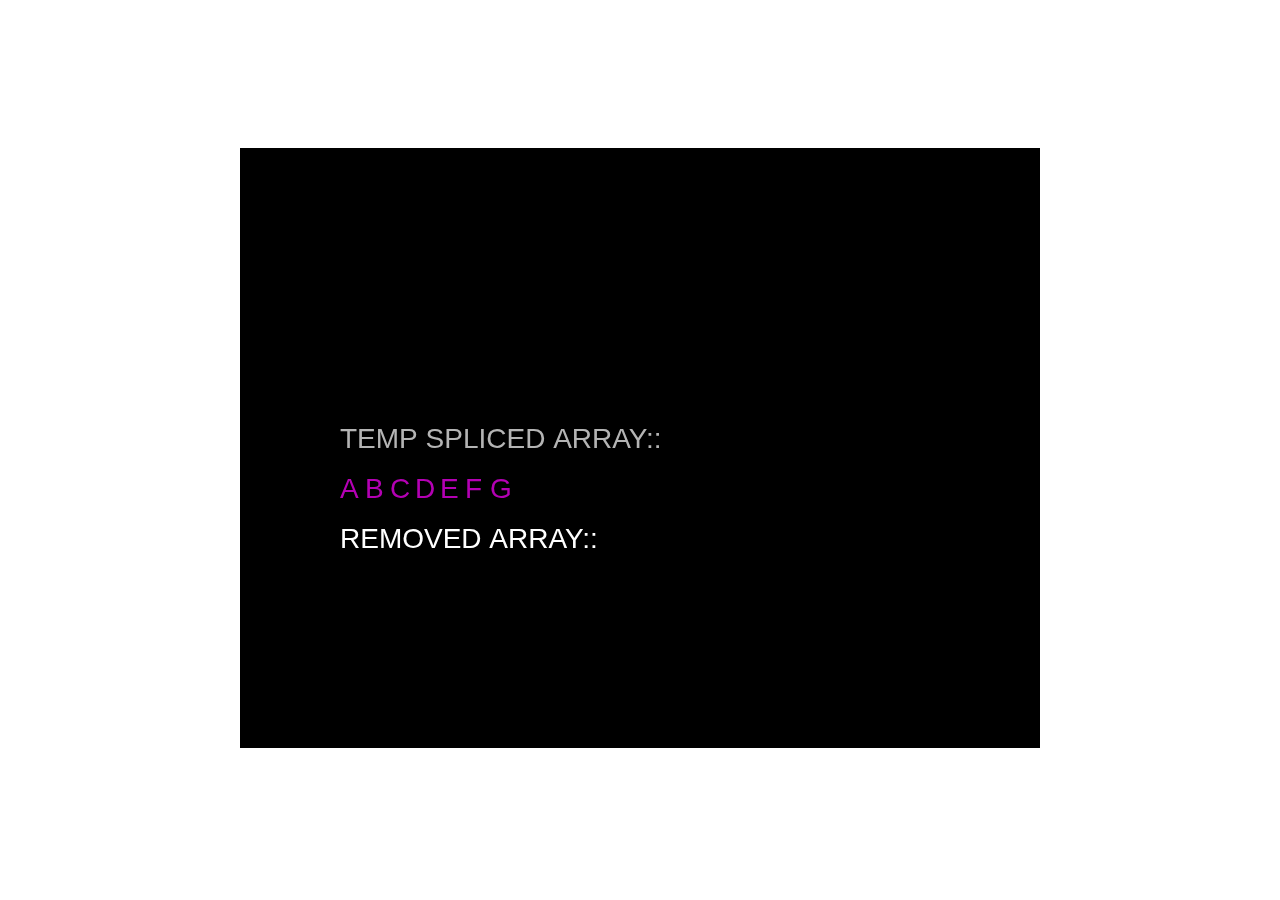
<file: arraysWeek2/index.html>
<!DOCTYPE html>
<html lang="">

<head>
  <meta charset="utf-8">
  <meta name="viewport" content="width=device-width, initial-scale=1.0">

  <title> ARRAYS REVIEW IN P5</title>

  <!-- CSS stylesheet(s) -->
  <link rel="stylesheet" type="text/css" href="css/style.css" />

  <!-- Library script(s) -->
  <script src="js/libraries/p5.min.js"></script>
  <script src="js/libraries/p5.sound.min.js"></script>

  <!-- My script(s) -->
  <script src="js/script.js"></script>

</head>

<body>
  <!-- HTML would go here if needed. -->
</body>

</html>
</file>
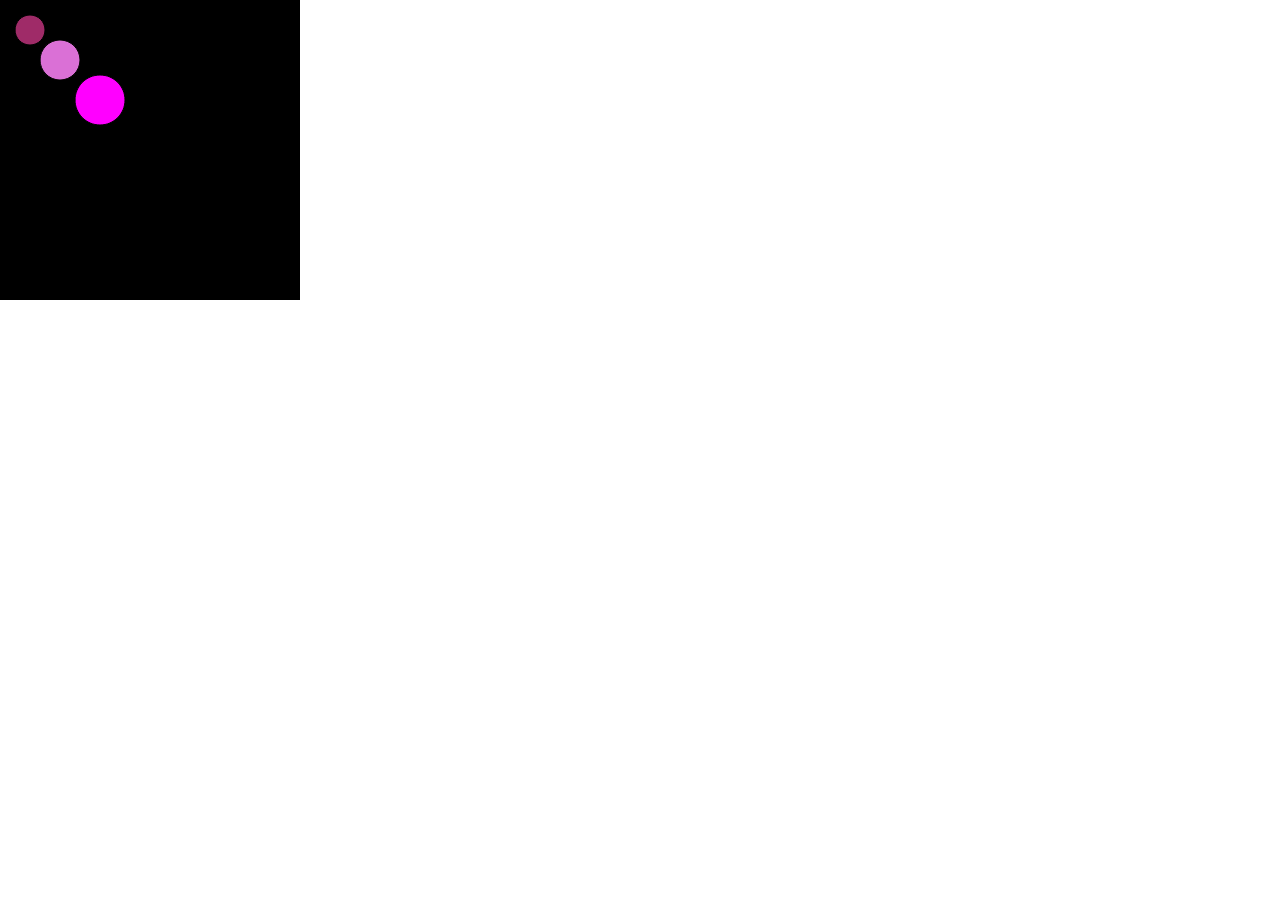
<file: p5-rev-template/index.html>
<!DOCTYPE html>
<html lang="">

<head>
  <meta charset="utf-8">
  <meta name="viewport" content="width=device-width, initial-scale=1.0">

  <title> P5 REV :)</title>

  <!-- CSS stylesheet(s) -->
  <link rel="stylesheet" type="text/css" href="css/style.css" />

  <!-- Library script(s) -->
  <script src="js/libraries/p5.min.js"></script>
  <script src="js/libraries/p5.sound.min.js"></script>

  <!-- My script(s) -->
  <script src="js/script.js"></script>

</head>

<body>
  <!-- HTML would go here if needed. -->
</body>

</html>
</file>
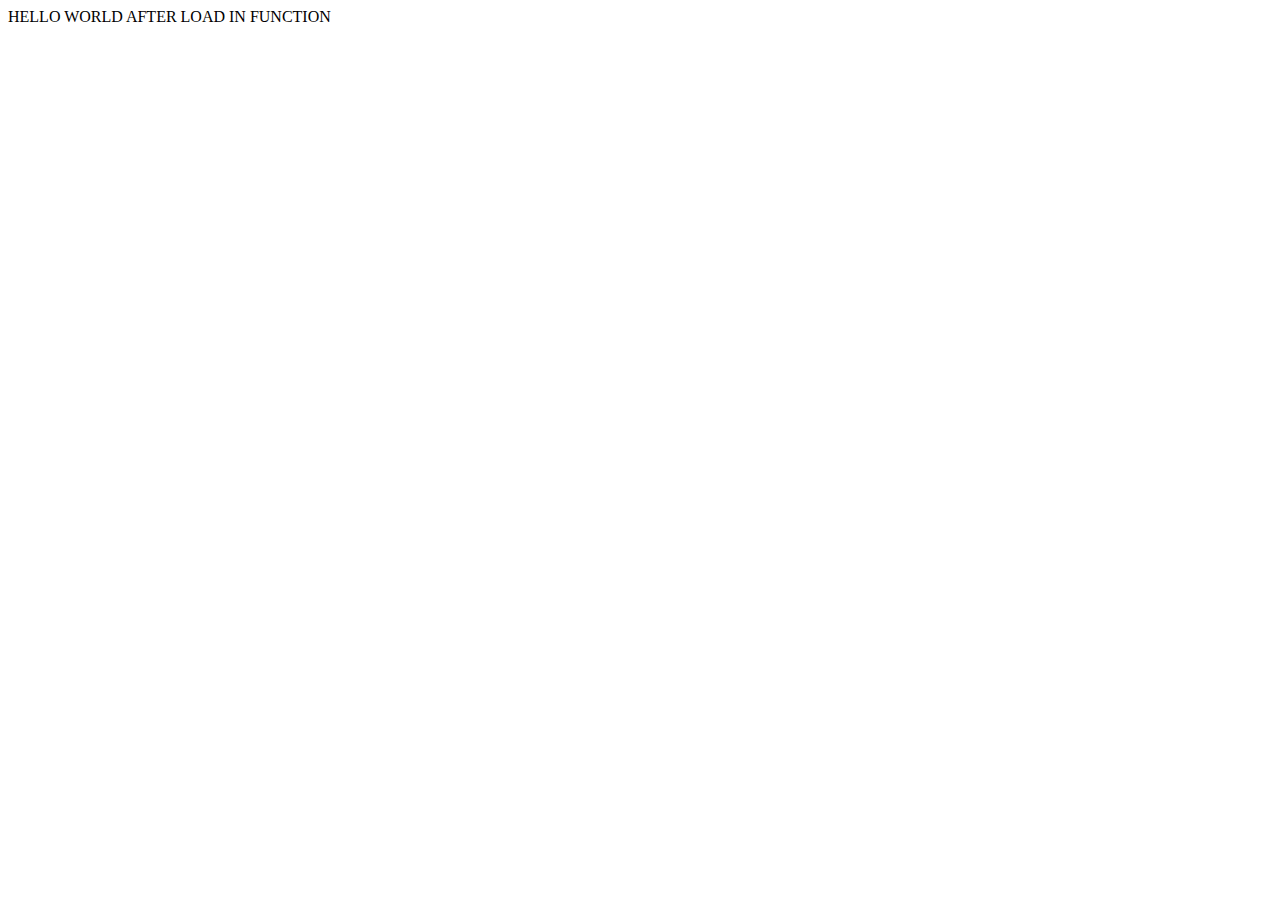
<file: week2/index.html>
<!DOCTYPE html>
<html>
  <head>
    <title>-1:HELLO_WORLD</title>
    <meta charset="utf-8" />
    <link rel="preconnect" href="https://fonts.gstatic.com" />
    <link
      href="https://fonts.googleapis.com/css2?family=Roboto&display=swap"
      rel="stylesheet"
    />
    <!-- <link rel="stylesheet" type="text/css" href="styles/style.css" /> -->
  </head>
  <body>
    <p> Hello Paragraph text already in the mark up</p>
    <script src="js/1_helloWorld.js"></script>
  </body>
</html>
</file>
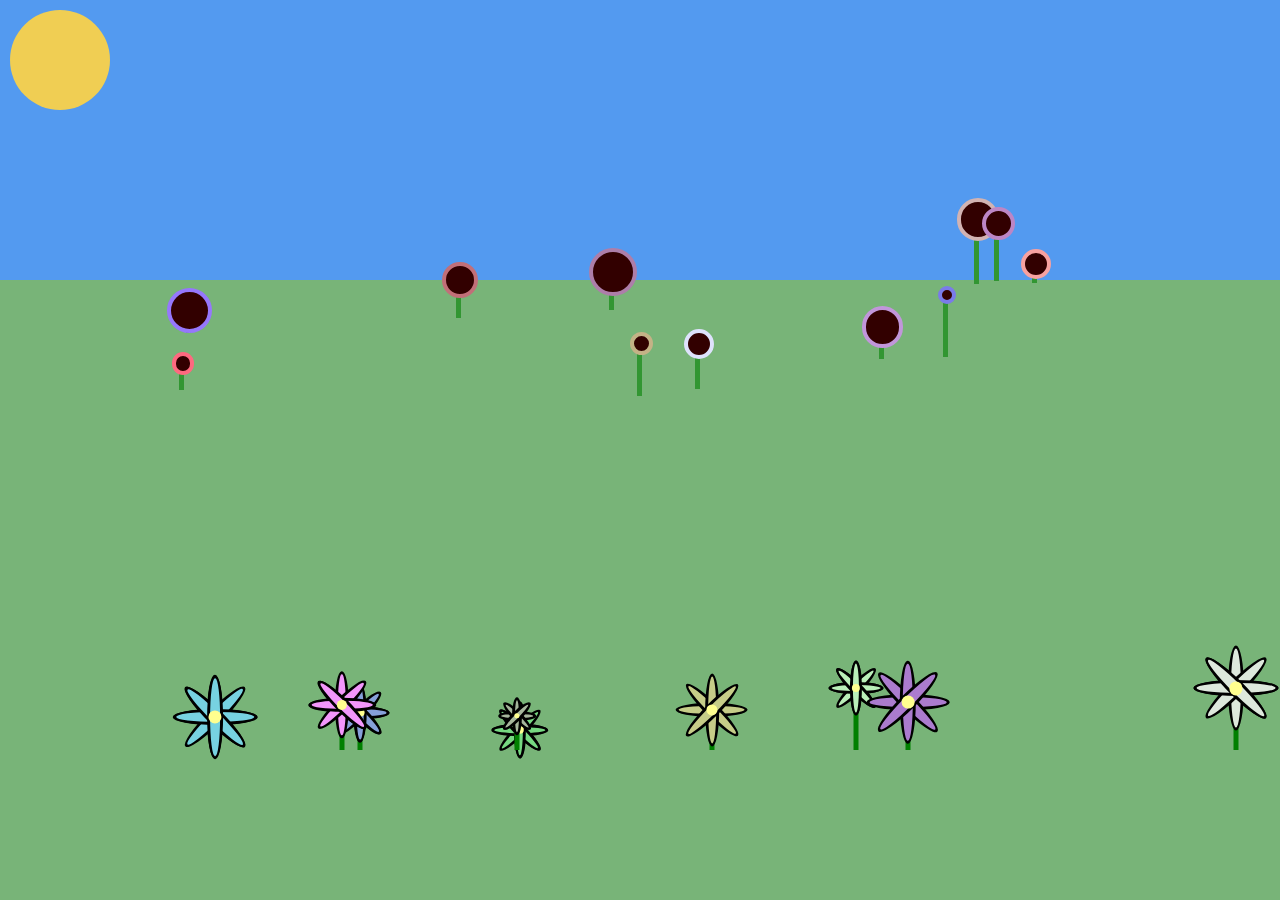
<file: Practice/CART263-TASK-4-OBJECTS/index.html>
<!DOCTYPE html>
<htmL>
    <head>
        <title> CART 263: BEES and TREES</title>
        <!-- link to css-->
        <link rel="stylesheet" href="css/garden_style.css">
          <!-- link to main script-->
        <script src="js/Sun.js"></script>
        <script src="js/flower_e.js"></script>
        <script src="js/Flower.js"></script>
        <script src="js/garden.js"></script>
    </head>
    <body>
        <main>
            
        </main>
    </body>

</html>
</file>
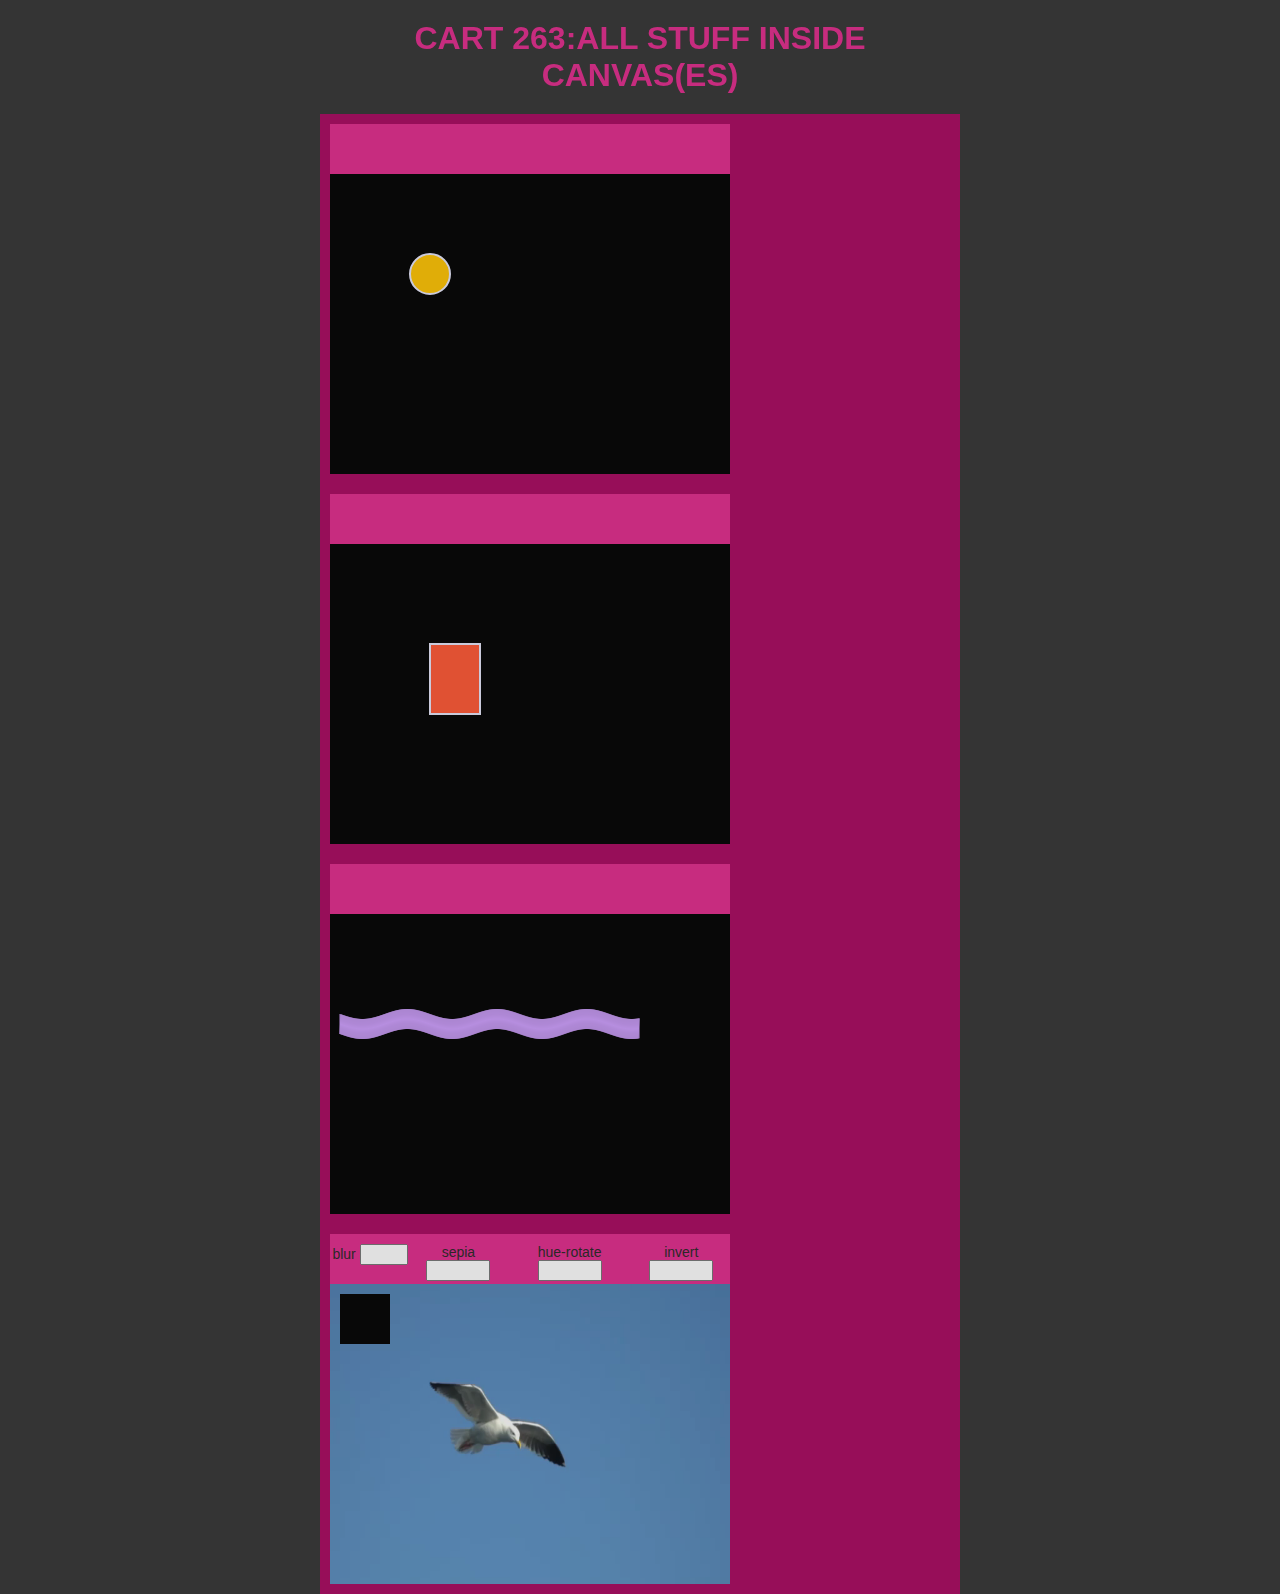
<file: Practice/CART263-TASK-5-ALL-STUFF/index.html>
<!DOCTYPE html>
<htmL>

<head>
    <title> CART 263: ALL STUFF AND CANVAS</title>
    <!-- link to css-->
    <link rel="stylesheet" href="css/all_stuff.css">
    <!-- link to main script-->
    <script src="js/VideoObj.js"></script>
    <script src="js/FreeStyleObj.js"></script>
    <script src="js/RectangularObj.js"></script>
    <script src="js/CircularObj.js"></script>
    <script src="js/DrawingBoard.js"></script>
    <script src="js/start.js"></script>
</head>

<body>
    <h1> CART 263:ALL STUFF INSIDE CANVAS(ES) </h1>
    <video id="video-birds" src="videos/b1_s.mov" autoplay="autoplay" hidden crossOrigin="anonymous"></video>
    <main>
        <div class="container">
            <div class="button-g">
                <!-- button-->
            </div>
            <canvas class="canvases" width=400 height=300 id="partA"></canvas>
        </div>
        <div class="container">
            <div class="button-g">
                <!-- button-->
            </div>
            <canvas class="canvases" width=400 height=300 id="partB"></canvas>
        </div>
        <div class="container">
            <div class="button-g">
                <!-- button-->
            </div>
            <canvas class="canvases" width=400 height=300 id="partC"></canvas>
        </div>
        </div>

        <div class="container">
            <div class="button-g">

                <span id="filter_button_blur">
                    <span> blur</span>
                    <input id="blurnum" type="number" min="0" max="8" />
                </span>

                <!-- button-->
                <span id="filter_button_sepia">
                    <span> sepia</span>
                    <input id="sepianum" type="number" min="0" max="1" step="0.1"/>
                </span>

                 <!-- button 2-->
                 <span id="filter_button_hue">
                    <span> hue-rotate</span>
                    <input id="huenum" type="number" min="0" max="360" />
                </span>

                 <!-- button 2-->
                 <span id="filter_button_invert">
                    <span> invert</span>
                    <input id="invertnum" type="number" min="0" max="1" step="0.1" />
                </span>

            </div>
            <canvas class="canvases" width=400 height=300 id="partD"></canvas>
        </div>


    </main>
</body>

</html>
</file>
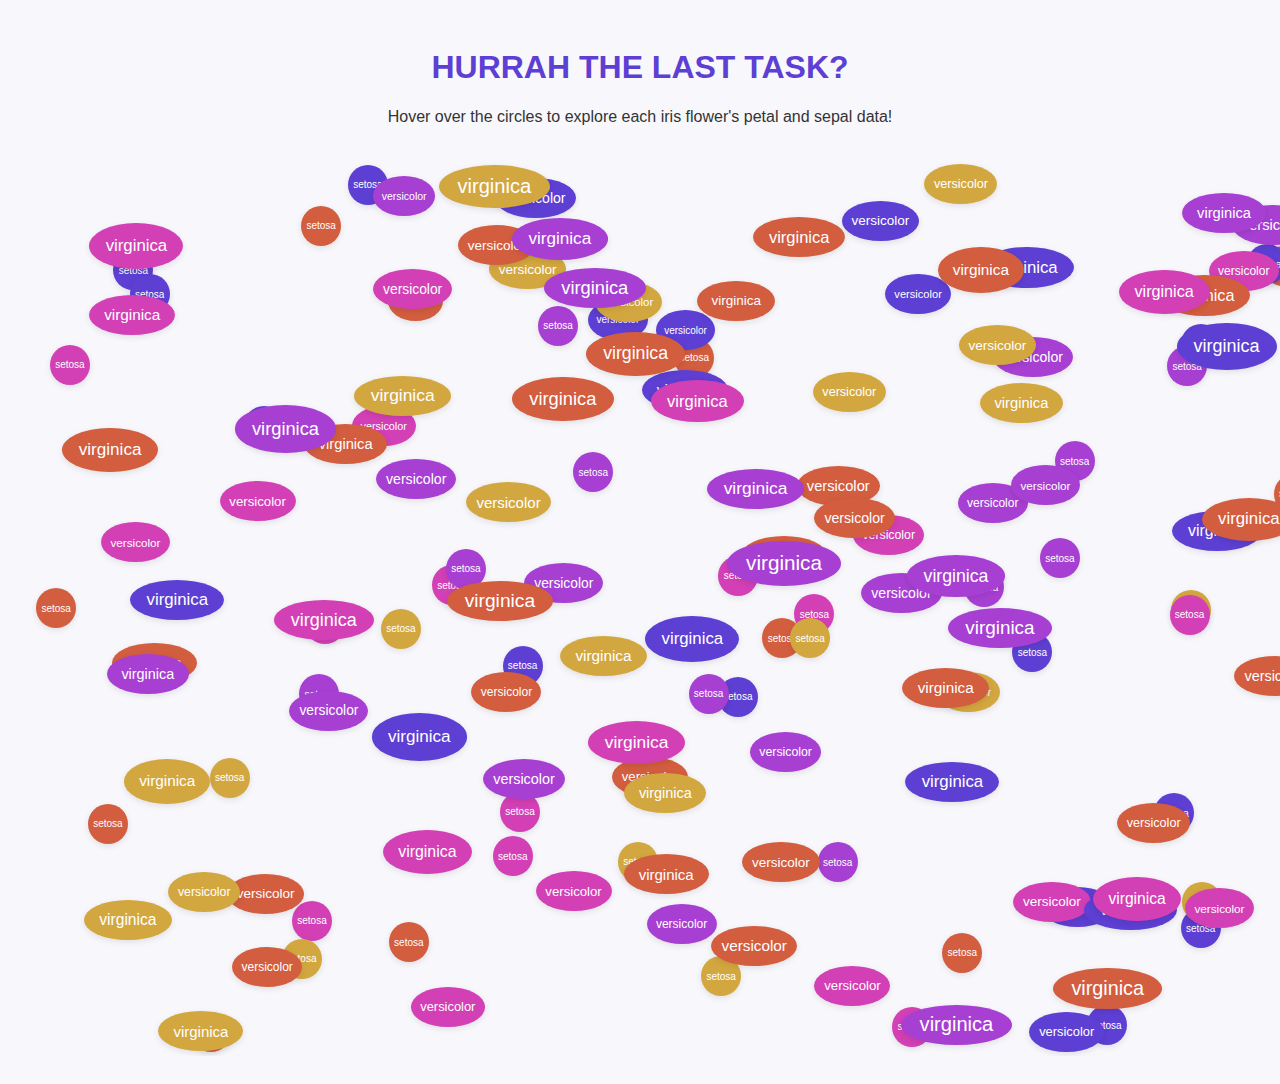
<file: Practice/CART263-TASK-7-8/index.html>
<!DOCTYPE html>

<head>
    <title> TASK 7- 8 </title>

    <link href="https://fonts.googleapis.com/css2?family=Roboto&display=swap" rel="stylesheet" />
    <link rel="stylesheet" type="text/css" href="css/styles.css" />

    <script src="js/main.js"></script>

</head>

<body>
    <h1>HURRAH THE LAST TASK?</h1>
    <p>Hover over the circles to explore each iris flower's petal and sepal data!</p>
</body>
    </htmL>
</file>
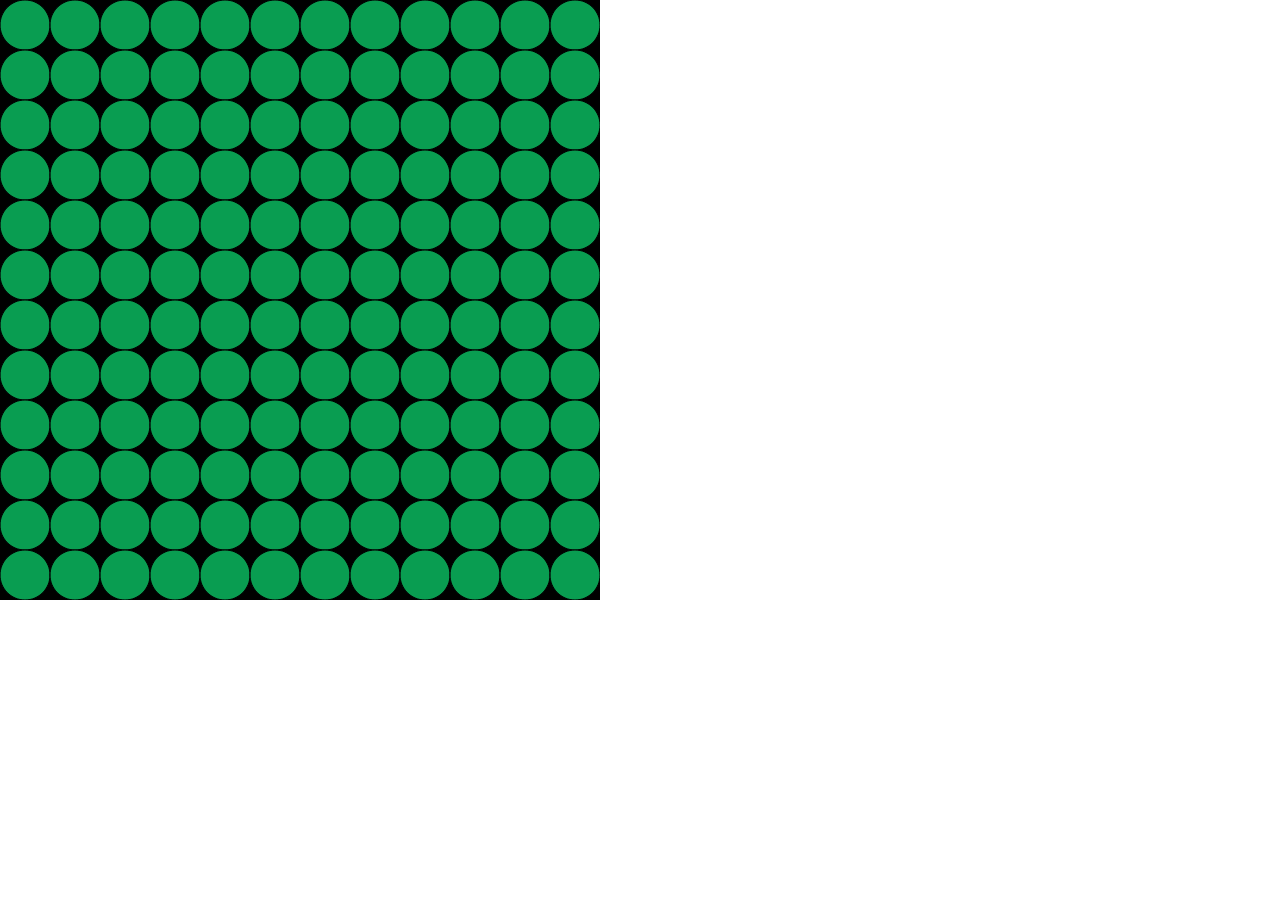
<file: Practice/p5-review/index.html>
<!DOCTYPE html>
<html lang="">

<head>
  <meta charset="utf-8">
  <meta name="viewport" content="width=device-width, initial-scale=1.0">

  <title> P5 REV :)</title>

  <!-- CSS stylesheet(s) -->
  <link rel="stylesheet" type="text/css" href="css/style.css" />

  <!-- Library script(s) -->
  <script src="js/libraries/p5.min.js"></script>
  <script src="js/libraries/p5.sound.min.js"></script>

  <!-- My script(s) -->
  <script src="js/task7.js"></script>

</head>

<body>
  <!-- HTML would go here if needed. -->
</body>

</html>
</file>
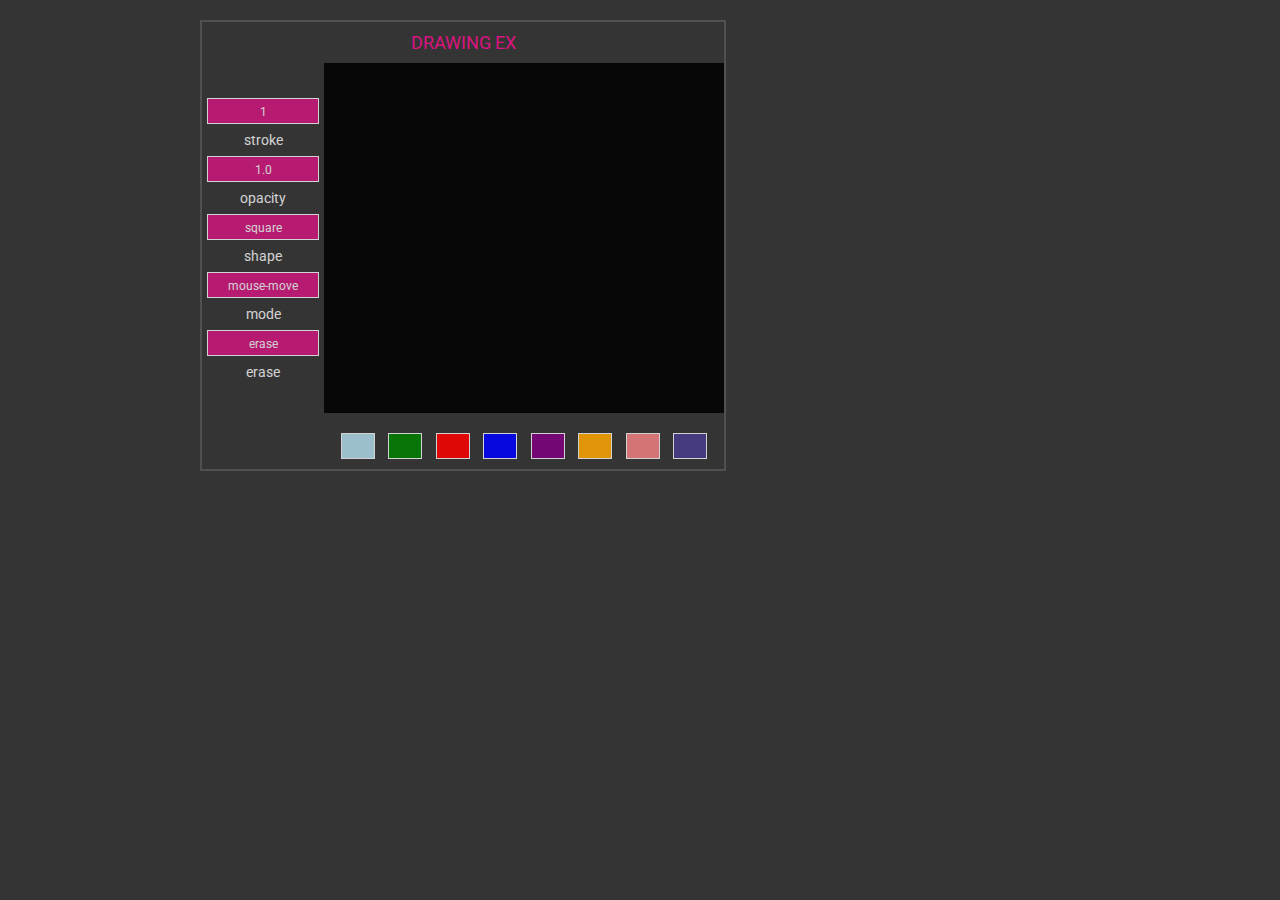
<file: CART263-TASK-2/CART263-TASK-2.html>
<!DOCTYPE html>
<title>-WEEK 2 : TASKS</title>
<meta charset="utf-8" />
<link rel="preconnect" href="https://fonts.gstatic.com" />
<link href="https://fonts.googleapis.com/css2?family=Roboto&display=swap" rel="stylesheet" />
<link rel="stylesheet" type="text/css" href="task-2-css/style.css" />
<script src="task-2-js/script.js"></script>
</head>
<body> 
  <header>
   DRAWING EX
  </header>
    <main>
    <section id = "gui-canvas">   
   <!-- col 1: side (vertical buttons)-->
    <section class = "buttonContainer">
        <div class = "button stroke-button" id = "change-stroke-button"> <p>1</p></div>  
        <p class = "label-button"> stroke</p>
        <div class = "button opacity-button" id = "change-opacity-button"> <p> 1.0</p></div> 
        <p class = "label-button"> opacity</p> 
        <div class = "button shape-button" id = "change-shape-button"> <p>square</p></div>  
        <p class = "label-button"> shape</p> 
        <div class = "button mode-button" id = "change-mode-button"> <p>mouse-move</p></div>  
        <p class = "label-button"> mode</p> 
        <div class = "button erase-button" id = "change-erase-button"> <p>erase</p></div>  
        <p class = "label-button"> erase</p> 
        </section>
  <!-- col 2: drawing canvas div-->
      <div id="mouseCanvas">
    </div>
</section>
<!-- bottom row: color buttons-->
 <section class = "colorContainer">
    <div class = "button color-button" id = "lightblue" style = "background:lightblue;">  </div>  
    <div class = "button color-button" id = "green" style = "background:green;">  </div>
    <div class = "button color-button" id = "red" style = "background:red;">  </div>
    <div class = "button color-button" id = "blue" style = "background:blue;">  </div>
    <div class = "button color-button" id = "purple" style = "background:purple;">  </div>
    <div class = "button color-button" id = "orange" style = "background:orange;">  </div>
    <div class = "button color-button" id = "lightcoral" style = "background:lightcoral;">  </div>
    <div class = "button color-button" id = "darkslateblue" style = "background:darkslateblue;">  </div>
    </section>
    </main>
    
</body>

</html>
</file>
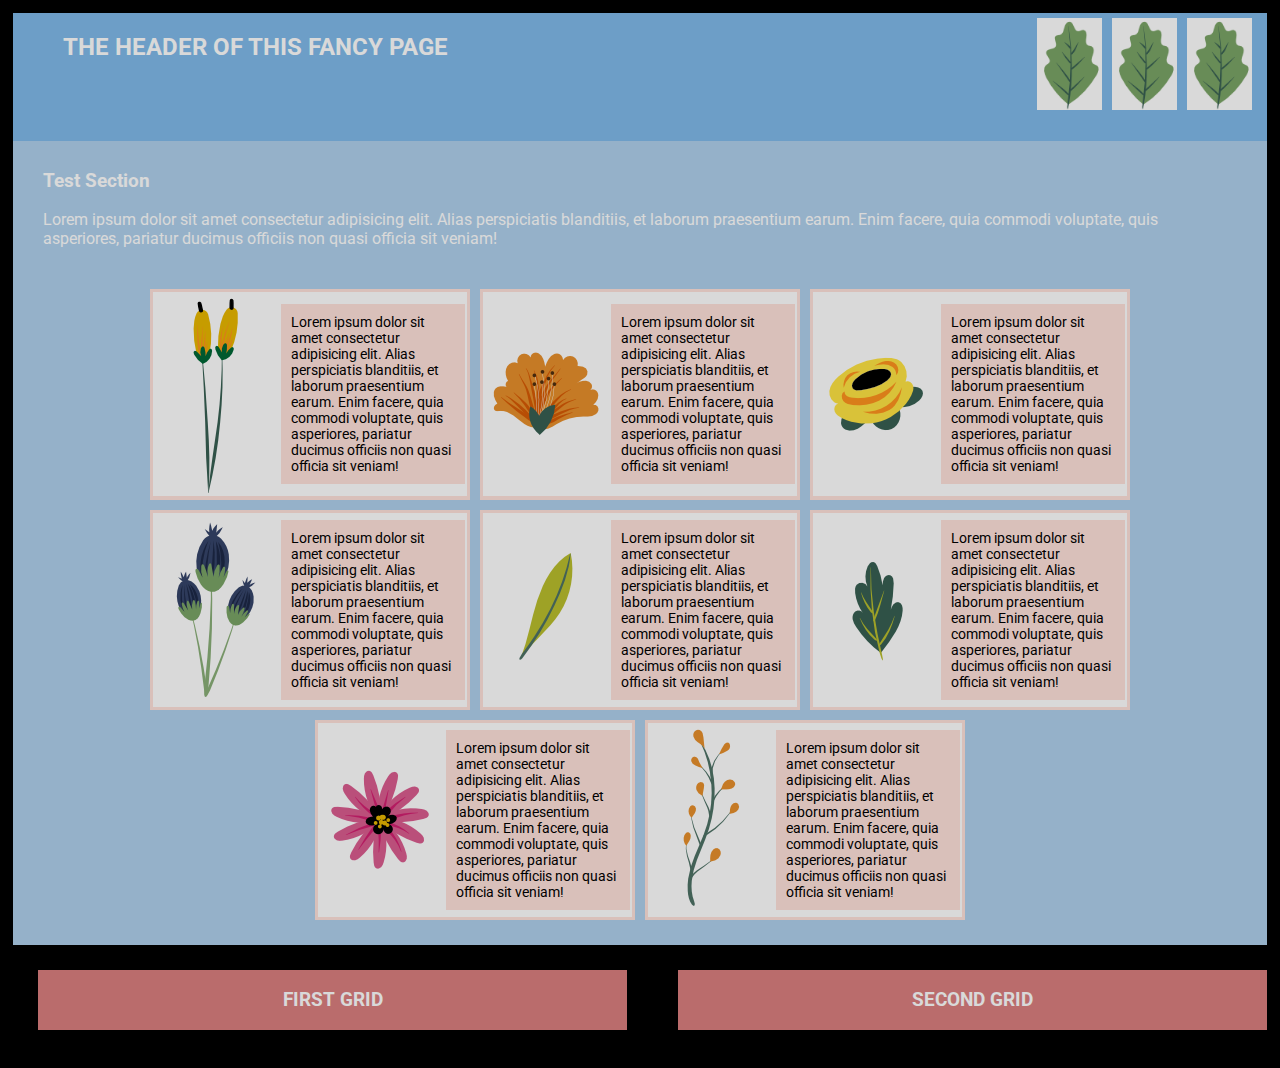
<file: task-1/CART263-TASK-1.html>
<!DOCTYPE html>
<title>-WEEK 2 : TASKS</title>
<meta charset="utf-8" />
<link rel="preconnect" href="https://fonts.gstatic.com" />
<link href="https://fonts.googleapis.com/css2?family=Roboto&display=swap" rel="stylesheet" />
<link rel="stylesheet" type="text/css" href="task-1-styles/style.css" />
<script src="task-1-js/script.js"></script>
</head>

<body>
    <header>
        <h2> The header of this fancy page</h2>
        <div class = "image-header-box">
            <img src="task-1-images/two.png" />
            <img src="task-1-images/two.png" />
            <img src="task-1-images/two.png" />
        </div>
    </header>
    <main class="flex-box-container">
        <section class="main-content">
            <h3>Test Section</h3>
            <p id="1">
                Lorem ipsum dolor sit amet consectetur adipisicing elit. Alias perspiciatis blanditiis, et
                laborum praesentium earum. Enim facere, quia commodi voluptate, quis asperiores, pariatur ducimus
                officiis non
                quasi officia sit veniam!
            </p>
        </section>

        <section id="parent">
            <div class="inner-container">
                <div class="content-container">
                    <div class="img-container">
                        <img class="img-image" src="task-1-images/sixteen.png" />
                    </div>
                    <p id="2" class="img-descript">Lorem ipsum dolor sit amet consectetur adipisicing elit. Alias
                        perspiciatis blanditiis, et
                        laborum praesentium earum. Enim facere, quia commodi voluptate, quis asperiores, pariatur
                        ducimus officiis non
                        quasi officia sit veniam!</p>

                </div>
            </div>
            <div class="inner-container">
                <div class="content-container">
                    <div class="img-container">
                        <img class="img-image" src="task-1-images/eight.png" />
                    </div>
                    <p id="3" class="img-descript">Lorem ipsum dolor sit amet consectetur adipisicing elit. Alias
                        perspiciatis blanditiis, et
                        laborum praesentium earum. Enim facere, quia commodi voluptate, quis asperiores, pariatur
                        ducimus officiis non
                        quasi officia sit veniam!</p>

                </div>
            </div>
            <div class="inner-container">

                <div class="content-container">
                    <div class="img-container">
                        <img class="img-image" src="task-1-images/eleven.png" />
                    </div>
                    <p id="4" class="img-descript">Lorem ipsum dolor sit amet consectetur adipisicing elit. Alias
                        perspiciatis blanditiis, et
                        laborum praesentium earum. Enim facere, quia commodi voluptate, quis asperiores, pariatur
                        ducimus officiis non
                        quasi officia sit veniam!</p>

                </div>
            </div>
            <div class="inner-container">
                <div class="content-container">
                    <div class="img-container">
                        <img class="img-image" src="task-1-images/fifteen.png" />
                    </div>
                    <p id="5" class="img-descript">Lorem ipsum dolor sit amet consectetur adipisicing elit. Alias
                        perspiciatis blanditiis, et
                        laborum praesentium earum. Enim facere, quia commodi voluptate, quis asperiores, pariatur
                        ducimus officiis non
                        quasi officia sit veniam!</p>

                </div>
            </div>
            <div class="inner-container">
                <div class="content-container">
                    <div class="img-container">
                        <img class="img-image" src="task-1-images/five.png" />
                    </div>
                    <p id="6" class="img-descript">Lorem ipsum dolor sit amet consectetur adipisicing elit. Alias
                        perspiciatis blanditiis, et
                        laborum praesentium earum. Enim facere, quia commodi voluptate, quis asperiores, pariatur
                        ducimus officiis non
                        quasi officia sit veniam!</p>

                </div>
            </div>
            </div>
            <div class="inner-container">
                <div class="content-container">
                    <div class="img-container">
                        <img class="img-image" src="task-1-images/three.png" />
                    </div>
                    <p id="7" class="img-descript">Lorem ipsum dolor sit amet consectetur adipisicing elit. Alias
                        perspiciatis blanditiis, et
                        laborum praesentium earum. Enim facere, quia commodi voluptate, quis asperiores, pariatur
                        ducimus officiis non
                        quasi officia sit veniam!</p>

                </div>
            </div>
            </div>
            <div class="inner-container">
                <div class="content-container">
                    <div class="img-container">
                        <img class="img-image" src="task-1-images/twelve.png" />
                    </div>
                    <p id="8" class="img-descript">Lorem ipsum dolor sit amet consectetur adipisicing elit. Alias
                        perspiciatis blanditiis, et
                        laborum praesentium earum. Enim facere, quia commodi voluptate, quis asperiores, pariatur
                        ducimus officiis non
                        quasi officia sit veniam!</p>

                </div>
            </div>
            </div>
            <div class="inner-container">
                <div class="content-container">
                    <div class="img-container">
                        <img class="img-image" src="task-1-images/seventeen.png" />
                    </div>
                    <p id="9" class="img-descript">Lorem ipsum dolor sit amet consectetur adipisicing elit. Alias
                        perspiciatis blanditiis, et
                        laborum praesentium earum. Enim facere, quia commodi voluptate, quis asperiores, pariatur
                        ducimus officiis non
                        quasi officia sit veniam!</p>

                </div>
            </div>
            </div>
        </section>
    </main>
    <section class="grids">
        <div class="grid-container">
            <h3>FIRST GRID</h3>
            <section id="new-grid"></section>
        </div>
        <div class="grid-container">
            <h3>SECOND GRID</h3>
            <section id="new-grid-three"></section>
    </section>
    </div>
</body>

</html>
</file>
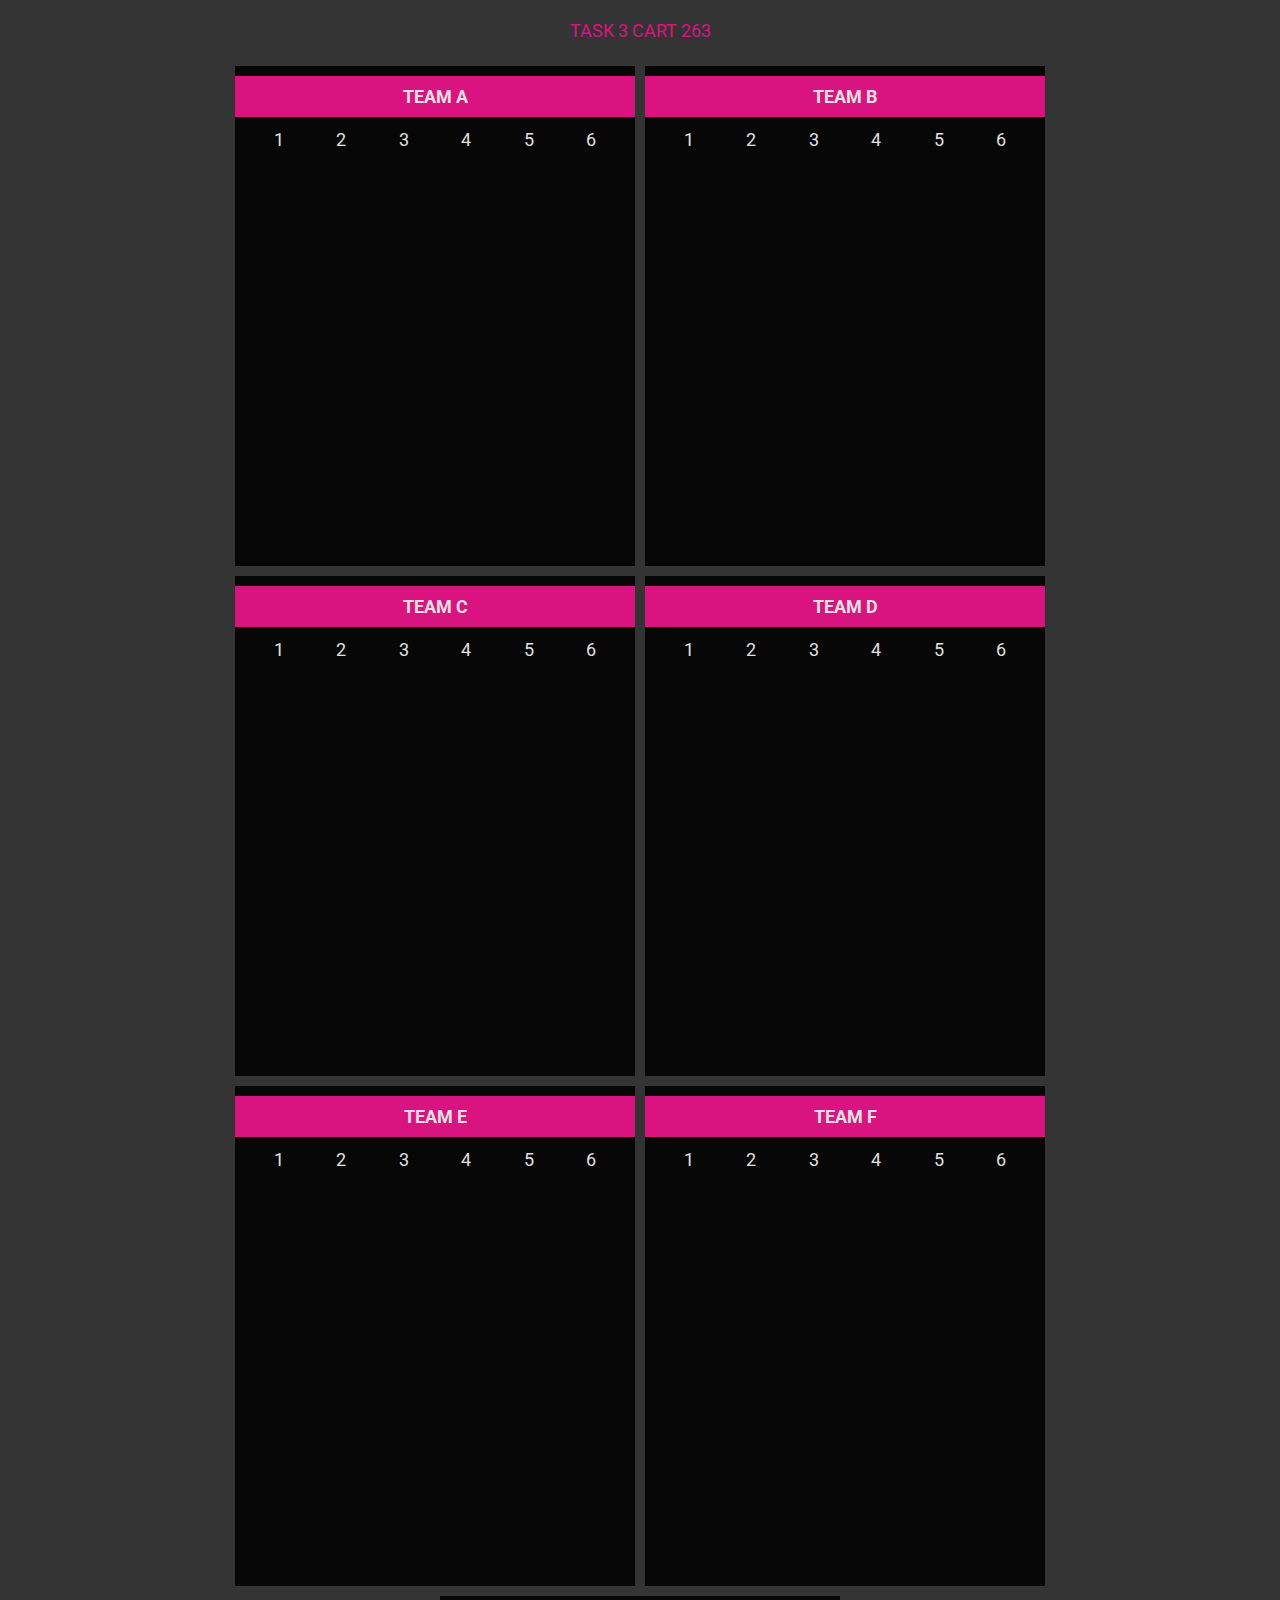
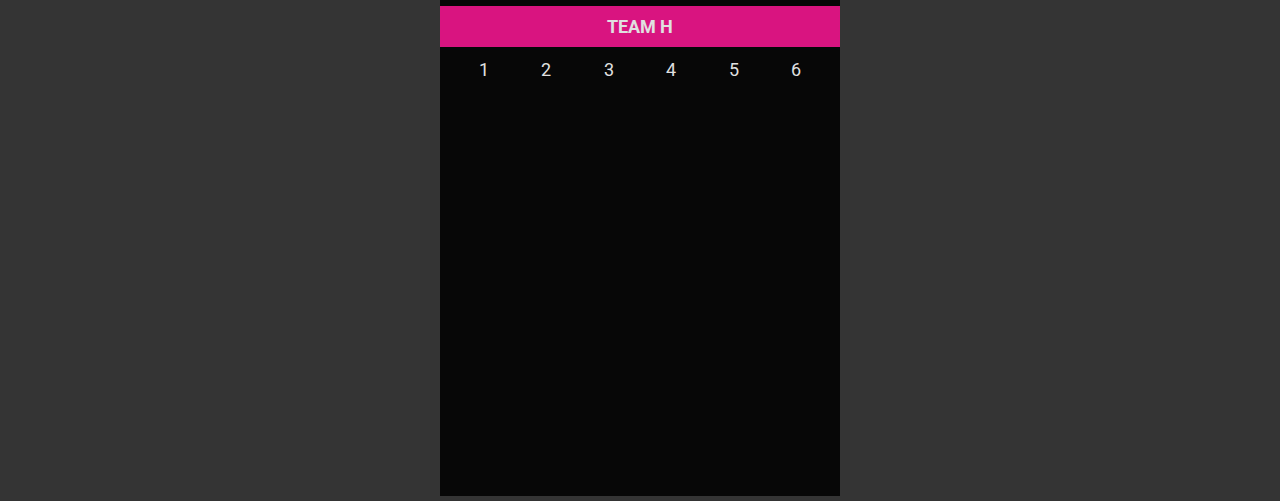
<file: TASK-3 -START-B/CART263-TASK-3-B.html>
<!DOCTYPE html>
<title>-WEEK 4 : TASK_3</title>
<meta charset="utf-8" />
<link rel="preconnect" href="https://fonts.gstatic.com" />
<link href="https://fonts.googleapis.com/css2?family=Roboto&display=swap" rel="stylesheet" />
<link rel="stylesheet" type="text/css" href="task-3-css/style.css" />
<script src="task-3-js/utils.js"></script>

</head>

<body>
  <header>
    TASK 3 CART 263
  </header>
  <main>
    <section class="flex-box">

       <!-- TEAM A-->
      <section id="TEAM_A" class="teamCanvas">
        <h5>TEAM A</h5>
        <div class = "team-nav"><p>1</p><p>2</p><p>3</p><p>4</p><p>5</p><p>6</p></div>
        <div class = "aniCanvas" id = "ani_canvA_A" style ="display:none;"></div>
        <div class = "aniCanvas" id = "ani_canvA_B" style ="display:none;"></div>
        <div class = "aniCanvas" id = "ani_canvA_C" style ="display:none;"></div>
      </section>

       <!-- TEAM B-->
      <section id="TEAM_B" class="teamCanvas">
        <h5>TEAM B</h5>
        <div class = "team-nav"><p>1</p><p>2</p><p>3</p><p>4</p><p>5</p><p>6</p></div>
        <div class = "aniCanvas" id = "ani_canvB_A" style ="display:none;"></div>
        <div class = "aniCanvas" id = "ani_canvB_B" style ="display:none;"></div>
        <div class = "aniCanvas" id = "ani_canvB_C" style ="display:none;"></div>
      </section>

      <!-- TEAM C-->
      <section id="TEAM_C" class="teamCanvas">
        <h5>TEAM C</h5>
        <div class = "team-nav"><p>1</p><p>2</p><p>3</p><p>4</p><p>5</p><p>6</p></div>
        <div class = "aniCanvas" id = "ani_canvC_A" style ="display:none;"></div>
        <div class = "aniCanvas" id = "ani_canvC_B" style ="display:none;"></div>
        <div class = "aniCanvas" id = "ani_canvC_C" style ="display:none;"></div>
      </section>

      <!-- TEAM D-->
      <section id="TEAM_D" class="teamCanvas">
        <h5>TEAM D</h5>
        <div class = "team-nav"><p>1</p><p>2</p><p>3</p><p>4</p><p>5</p><p>6</p></div>
        <div class = "aniCanvas" id = "ani_canvD_A" style ="display:none;"></div>
        <div class = "aniCanvas" id = "ani_canvD_B" style ="display:none;"></div>
        <div class = "aniCanvas" id = "ani_canvD_C" style ="display:none;"></div>
      </section>

       <!-- TEAM E-->
      <section id="TEAM_E" class="teamCanvas">
        <h5>TEAM E</h5>
        <div class = "team-nav"><p>1</p><p>2</p><p>3</p><p>4</p><p>5</p><p>6</p></div>
        <div class = "aniCanvas" id = "ani_canvE_A" style ="display:none;"></div>
        <div class = "aniCanvas" id = "ani_canvE_B" style ="display:none;"></div>
        <div class = "aniCanvas" id = "ani_canvE_C" style ="display:none;"></div>
      </section>

    <!-- TEAM F-->
      <section id="TEAM_F" class="teamCanvas">
        <h5>TEAM F </h5>
        <div class = "team-nav"><p>1</p><p>2</p><p>3</p><p>4</p><p>5</p><p>6</p></div>
        <div class = "aniCanvas" id = "ani_canvF_A" style ="display:none;"></div>
        <div class = "aniCanvas" id = "ani_canvF_B" style ="display:none;"></div>
        <div class = "aniCanvas" id = "ani_canvF_C" style ="display:none;"></div>
    </section>

        <!-- SABINE TEST-->
    <section id="TEAM_H" class="teamCanvas">
      <h5>TEAM H </h5>
      <div class = "team-nav"><p>1</p><p>2</p><p>3</p><p>4</p><p>5</p><p>6</p></div>
      <div class = "aniCanvas" id = "ani_canvH_A" style ="display:none;"></div>
      <div class = "aniCanvas" id = "ani_canvH_B" style ="display:none;"></div>
      <div class = "aniCanvas" id = "ani_canvH_C" style ="display:none;"></div>
    </section>
  </section>
  </main>

  <!-- SABINE TEST-->
  <script src="task-3-js/team-h.js"></script>
  
  <!-- CART 263 TEAMS-->
  <script src="task-3-js/team-a.js"></script>
  <script src="task-3-js/team-b.js"></script>
  <script src="task-3-js/team-c.js"></script>
  <script src="task-3-js/team-d.js"></script>
  <script src="task-3-js/team-e.js"></script>
  <script src="task-3-js/team-f.js"></script>
</body>

</html>
</file>
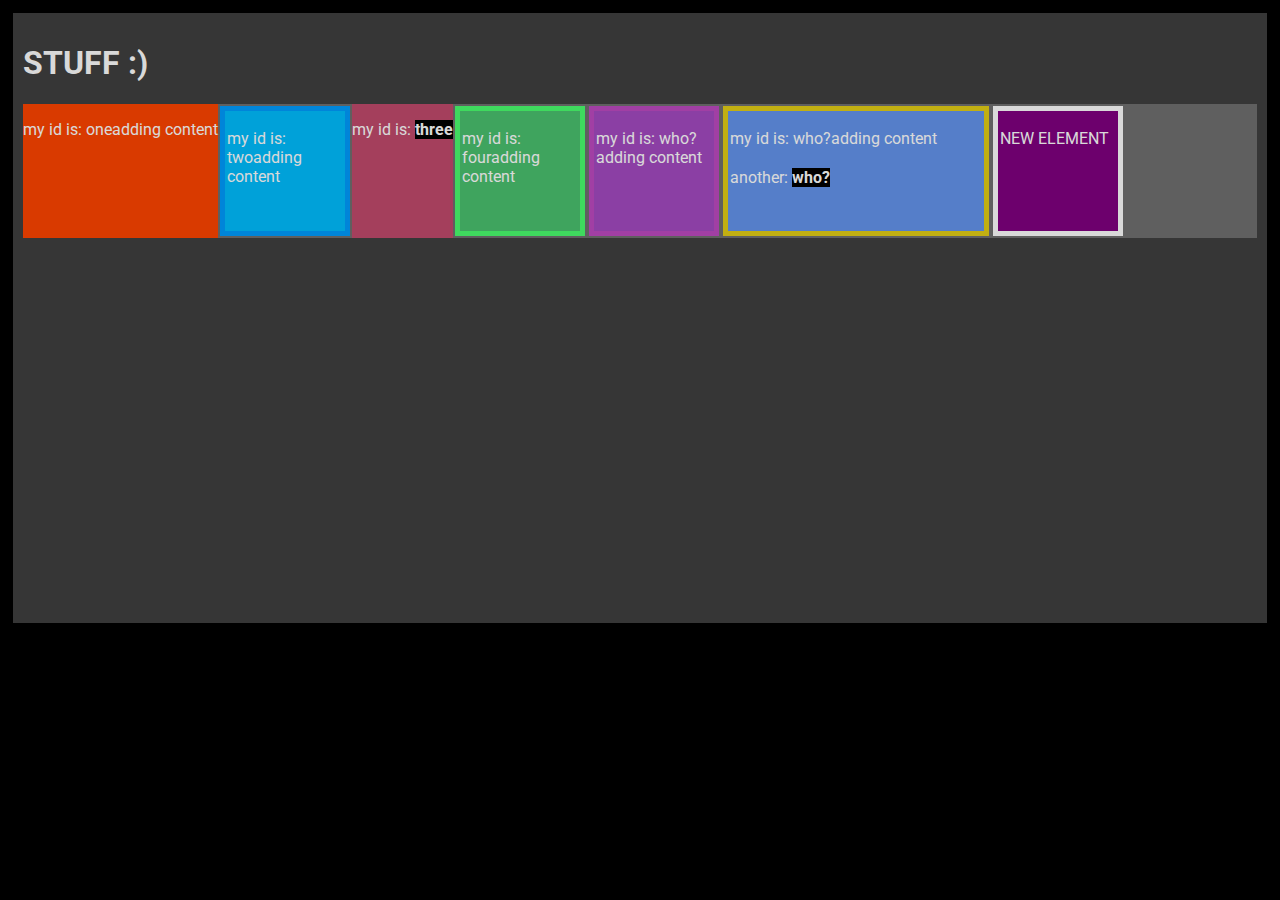
<file: week2/Access.html>
<!DOCTYPE html>
<html>
  <head>
    <title>-2 NEW : NEW DOM PAGE</title>
    <meta charset="utf-8" />
    <link rel="preconnect" href="https://fonts.gstatic.com" />
    <link
      href="https://fonts.googleapis.com/css2?family=Roboto&display=swap"
      rel="stylesheet"
    />
    <link rel="stylesheet" type="text/css" href="styles/dom.css" />
    <script src="js/2_dom.js"></script>
  </head>
  <body>
    <!-- OUTER -->
    <div id="parent">
      <!-- TITLE -->
      <h1>STUFF :)</h1>
      <!-- FLEX BOX TO HOLD the SHAPES -->
      <div class="wrapper_flex_box">
        <!-- A SHAPE -->
        <div class="square_shape" id="one" style = "background:orangered">
          <p>my id is: <span>one</span></p>
        </div>
        <!-- A SHAPE -->
        <div class="square_shape another_class" id="two">
          <p>my id is: <span>two</span></p>
        </div>
        <!-- A SHAPE NO CLASS-->
        <div id="three">
          <p>my id is: <span>three</span></p>
        </div>
 
        <div id="four" class = "square_shape">
          <p>my id is: <span>four</span></p>
        </div>
 
 
        <div id="five" class = "square_shape">
          <p>my id is: <span>who?</span></p>
 
        </div>
        <div id="six" class = "square_shape"style = "background:cornflowerblue;width:20vw">
          <p>my id is: <span>who?</span></p>
          <p>another: <span>who?</span></p>
        </div>
      </div>
    </div>
 
  </body>
</html>
</file>
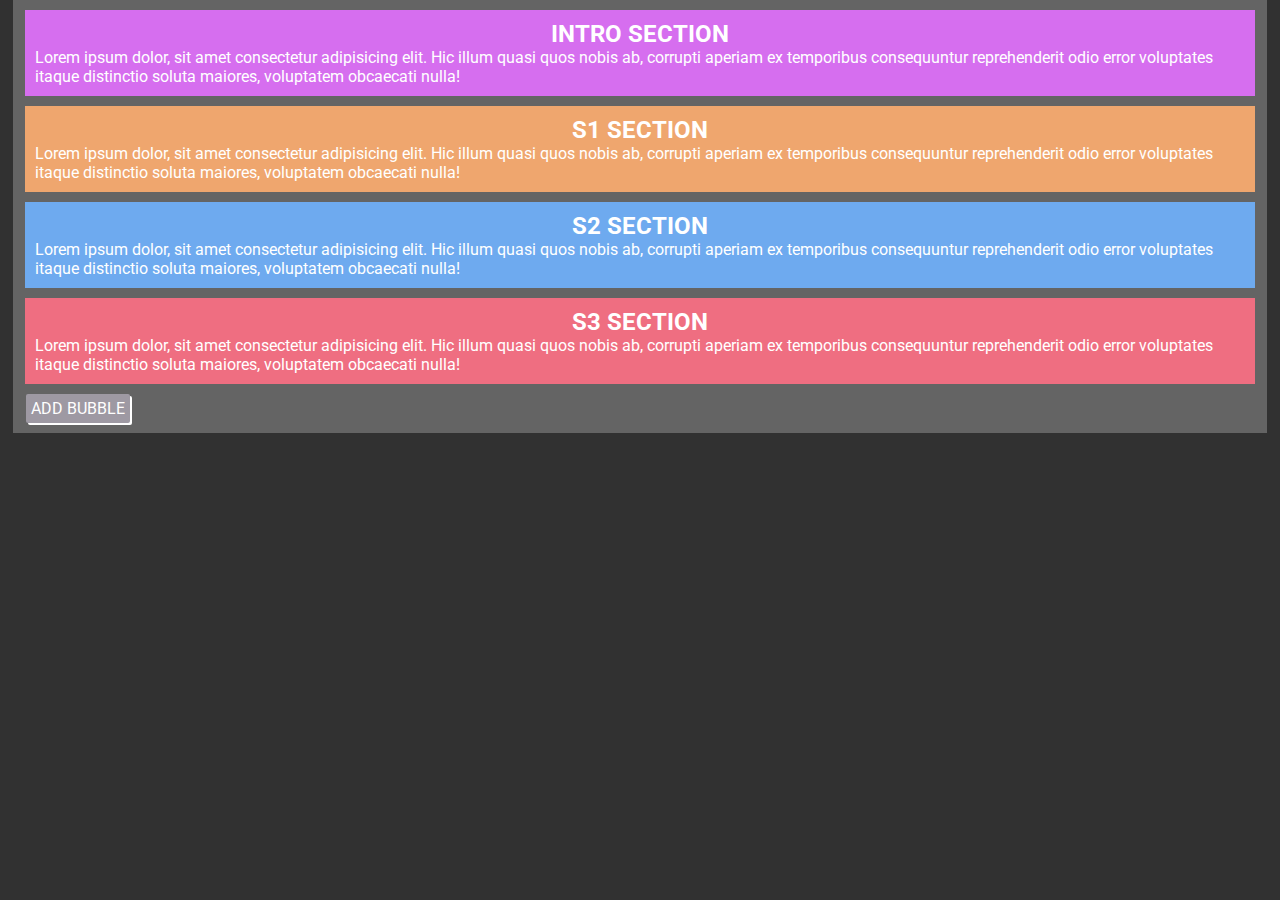
<file: week3/events.html>
<!DOCTYPE html>
<html>
  <head>
    <title>-3 NEW : EVENTS DOM PAGE</title>
    <meta charset="utf-8" />
    <link rel="preconnect" href="https://fonts.gstatic.com" />
    <link
      href="https://fonts.googleapis.com/css2?family=Roboto&display=swap"
      rel="stylesheet"
    />
    <link rel="stylesheet" type="text/css" href="styles/dom_events.css" />
    <script src="js/3_events.js"></script>
  </head>
  <body>
    <div id="top-layer"></div>
    <div id="parent">
      <div
        id="intro"
        class="mouseclick-active-section intro-section"
        custom-bool="inactive"
      >
        <h2>INTRO SECTION</h2>
        <p>
          Lorem ipsum dolor, sit amet consectetur adipisicing elit. Hic illum
          quasi quos nobis ab, corrupti aperiam ex temporibus consequuntur
          reprehenderit odio error voluptates itaque distinctio soluta maiores,
          voluptatem obcaecati nulla!
        </p>
      </div>
 
      <div
        id="s1"
        class="mouseclick-active-section s1-section"
        custom-bool="inactive"
      >
        <h2>S1 SECTION</h2>
        <p>
          Lorem ipsum dolor, sit amet consectetur adipisicing elit. Hic illum
          quasi quos nobis ab, corrupti aperiam ex temporibus consequuntur
          reprehenderit odio error voluptates itaque distinctio soluta maiores,
          voluptatem obcaecati nulla!
        </p>
      </div>
 
      <div
        id="s2"
        class="mouseclick-active-section s2-section"
        custom-bool="inactive"
      >
        <h2>S2 SECTION</h2>
        <p>
          Lorem ipsum dolor, sit amet consectetur adipisicing elit. Hic illum
          quasi quos nobis ab, corrupti aperiam ex temporibus consequuntur
          reprehenderit odio error voluptates itaque distinctio soluta maiores,
          voluptatem obcaecati nulla!
        </p>
      </div>
 
      <div
        id="s3"
        class="mouseclick-active-section s3-section"
        custom-bool="inactive"
      >
        <h2>S3 SECTION</h2>
        <p>
          Lorem ipsum dolor, sit amet consectetur adipisicing elit. Hic illum
          quasi quos nobis ab, corrupti aperiam ex temporibus consequuntur
          reprehenderit odio error voluptates itaque distinctio soluta maiores,
          voluptatem obcaecati nulla!
        </p>
      </div>
 
      <div id="bubbleButton">ADD BUBBLE</div>
    </div>
  </body>
</html>
</file>
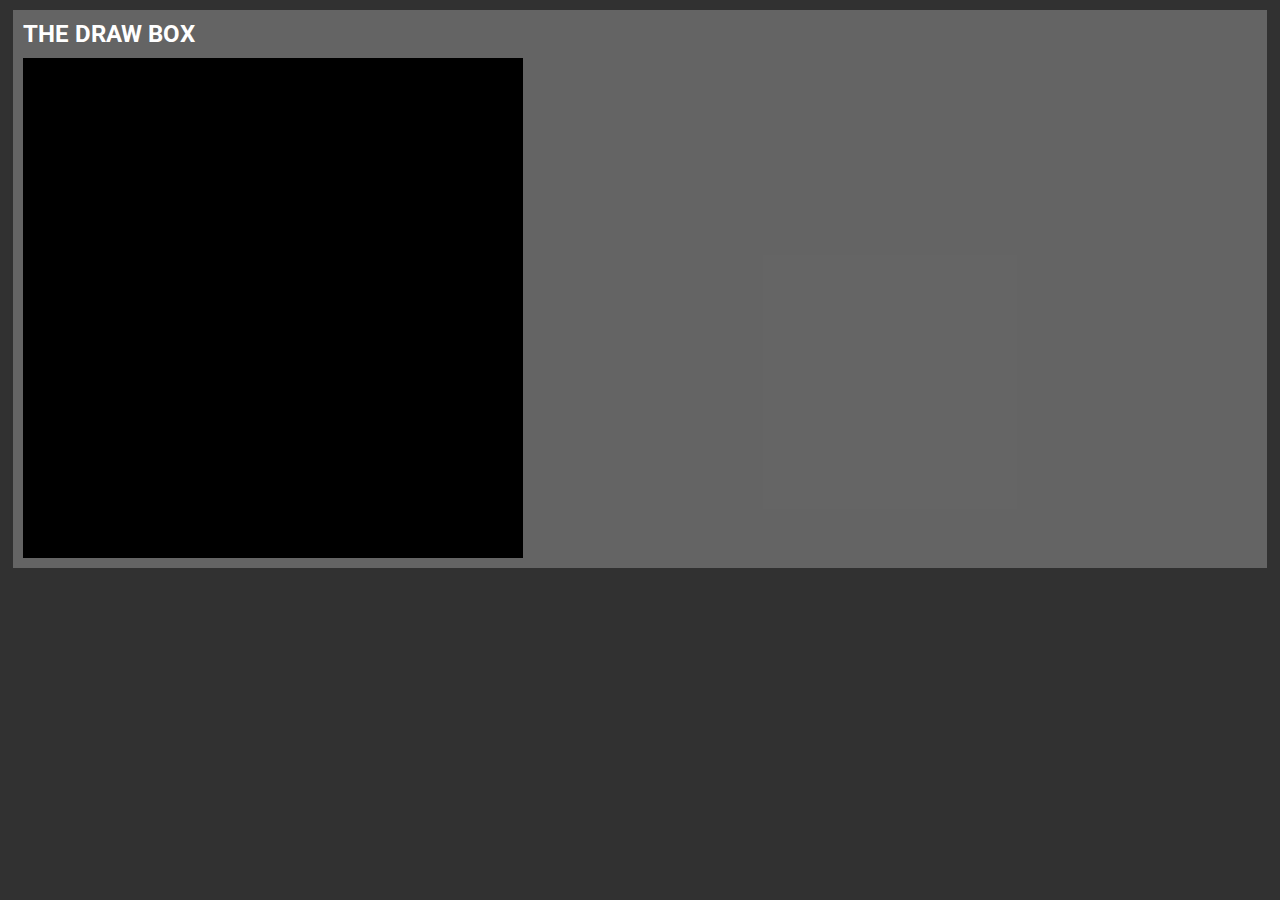
<file: week3/move.html>
<!DOCTYPE html>
<html>
  <head>
    <title>-3 NEW : EVENTS DOM PAGE</title>
    <meta charset="utf-8" />
    <link rel="preconnect" href="https://fonts.gstatic.com" />
    <link
      href="https://fonts.googleapis.com/css2?family=Roboto&display=swap"
      rel="stylesheet"
    />
    <link rel="stylesheet" type="text/css" href="styles/move_events.css" />
    <script src="js/move.js"></script>
  </head>
  <body>
    <div id="parent">
    <h2>THE DRAW BOX</h2>
    <div id ="draw-box-a" class = "box"></div>
    </div>
  </body>
</html>
</file>
<file: arraysWeek2/css/style.css>
/*********************************************

Here is a description of any special CSS used.
In this case it's just padding and margin to 0
and then centring the canvas (and anything else)
using the CSS Grid.

Also hides overflow.

**********************************************/

body {
  padding: 0;
  margin: 0;
  display: grid; /* Set up the grid and justify/align to center */
  justify-content: center;
  align-content: center;
  height: 100vh; /* Body is the height of the viewport */
  overflow: hidden; /* Hide anything that goes off the window size */
}
</file>
<file: p5-rev-template/css/style.css>
body {
  padding: 0;
  margin: 0;
}
</file>
<file: Practice/CART263-TASK-4-OBJECTS/css/garden_style.css>
body{
    padding:0;
    margin:0;

  }
.sky{
    width: 100vw;
    height:280px;
    position:relative;
    padding:0;
    margin:0;
}
.grass{
    width: 100vw;
    height:calc(100vh - 280px);
    position:relative;
    padding:0;
    margin:0;
}

.sun{
    width: 100px;
    height: 100px;
    border-radius:50px;
    position:absolute;
    left:10px;
    top:10px;
}

/* flower style */
.flower{
    padding:0;
    margin:0;
    position:absolute;
}
.petal{
    padding:0;
    margin:0;
    position:absolute;
    border-style:solid;
}
</file>
<file: Practice/CART263-TASK-5-ALL-STUFF/css/all_stuff.css>
body {
    background: rgb(52, 52, 52);
    margin: 0;
    padding: 0;
    color: rgb(42, 38, 38);
    opacity: .85;
    font-family: 'Roboto', sans-serif;
    width: 100vw;
}

h1 {
  
    width: 50vw;
    margin: 0 auto;
    margin-top:20px;
    text-align: center;
    color: rgb(226, 43, 141);

}

main {
    width: 50vw;
    margin: 0 auto;
    margin-top:20px;
    text-align: center;
    background:rgb(169, 8, 96);
    display:flex;
    flex-wrap:wrap;
    position:relative;

}
.canvases{
    width:400px;
    height:300px;
    background:black;
    position:relative;
    /* position:absolute; */
}
.container{
    margin:10px;
    width:400px;
    height:350px;
    background:white;
}
.container .button-g{
    background:rgb(226, 43, 141);
    height:50px;
    display:flex;
    justify-content: space-around;
}
#filter_button_blur, #filter_button_sepia, #filter_button_hue, #filter_button_invert{
    padding-top:10px;
    height:40px;
    min-width:20%;
    font-size:14px;
}
</file>
<file: Practice/CART263-TASK-7-8/css/styles.css>
body {
  font-family: 'Segoe UI', Tahoma, Geneva, Verdana, sans-serif;
  padding: 20px;
  background-color: #f8f8fc;
  text-align: center;
  color: #333;
}

h1 {
  color: #5d3fd3;
  text-align: center;
}

p {
  margin-bottom: 30px;
}

div[data-container] {
  display: flex;
  flex-wrap: wrap;
  justify-content: center;
  gap: 10px;
  margin-top: 20px;
}

div[data-container] div {
  transition: transform 0.3s ease, box-shadow 0.3s ease;
  cursor: pointer;
  box-shadow: 0 2px 6px rgba(0, 0, 0, 0.1);
}

div[data-container] div:hover {
  transform: scale(1.2);
  box-shadow: 0 4px 12px rgba(0, 0, 0, 0.2);
}
</file>
<file: Practice/p5-review/css/style.css>
body {
  padding: 0;
  margin: 0;
}
</file>
<file: CART263-TASK-2/task-2-css/style.css>
body{
    background:rgb(52, 52, 52);
    margin:0;
    padding:0;
    color:white;
    opacity: .85;
    font-family: 'Roboto', sans-serif;
    
  }

  main{
    margin:0;
    margin-left:200px;
    border-color:#555555;
    border-width: 2px;
    border-style: solid;
    width:max-content;
    border-top:0px;
  }

  header{
    margin-top:20px;
    color:rgba(246, 15, 142,1.0);
    /* color:#cdcaca; */
    text-align: center;
    width:502px;
    padding:10px;
    background:rgb(52, 52, 52);
    margin-left:200px;
    border-color:#555555;
    border-width: 2px;
    border-style: solid;
    border-bottom: 0px;
    font-size:18px;
 
  }
  #gui-canvas{
    display:flex;
    width:max-content;
    position:relative;
    
  }

  .buttonContainer{
    padding-top:30px;
    background:rgb(52, 52, 52);
}

.colorContainer{
    margin-left:122px;
    display:flex;
    width:380px;
    background:rgb(52, 52, 52);
    flex-wrap:wrap;
    padding:10px;
}

.button{
    width:32px;
    height:24px;
    margin:0 auto;
    margin-top:10px;
    border: #eeeeee 1px;
    border-style: solid;
}

.color-button:hover{
    opacity: .6;
    cursor: pointer;
}


#mouseCanvas{
    background:rgb(0,0,0);
    width:400px;
    height:350px;
    position:relative;
  
 
}

.point{
    width:5px;
    height:5px;
    background:red;
    position:absolute;
}

.stroke-button,.shape-button, .mode-button, .opacity-button, .erase-button{
    background:rgba(246, 15, 142,0.8);
    border: #eeeeee 1px;
    border-style: solid;
    min-width:110px;
    margin:5px;

}

.stroke-button p, .shape-button p, .mode-button p, .opacity-button p, .erase-button p {
    line-height: 2px; 
    text-align: center; 
    color:#eeeeee;
    font-size:12px;

}


.stroke-button:hover,.shape-button:hover, .opacity-button:hover, .mode-button:hover, .erase-button:hover{
    background:#eeeeee;
    cursor:pointer;

}
.stroke-button:hover > p,.shape-button:hover > p , .opacity-button:hover > p, .mode-button:hover > p, .erase-button:hover >p{ 
    color: rgb(246, 15, 142);

}
.label-button{
    margin:0 auto;
    text-align:center;
    color:#eeeeee;
    font-size:14px;
    line-height: 22px;
}
</file>
<file: task-1/task-1-styles/style.css>
body{
    background:black;
    margin:1%;
    padding:0;
    color:white;
    background:#000000;
    opacity: .85;
    font-family: 'Roboto', sans-serif;
  }

  header{
    background-color:#80baea;
    display:flex;
    min-height:60px;
    text-transform: uppercase;
    justify-content:space-between;
  }
  header h2{
   width:50%;
   margin-left:50px;
  }
  .image-header-box{
    display:flex;
    width:50%;
   justify-content:right;
   margin-right:10px; 

  }
  
  .image-header-box img{
    display: inline-block;
    height:calc(80% - 10px);
    margin: 5px;
  }

  main{
    background-color:#afd1ed;
}
.main-content{
    padding-left:30px; 
    padding-right:30px; 
    padding-top:10px; 

}
#parent{
    display: flex;
    flex-wrap: wrap;
    padding:20px;
   justify-content:center
}
  .inner-container{
    background-color: #ffe2db;
    width:320px;
    min-height:200px;
    margin:5px;
  }

  .content-container{
    margin:1%;
    width:98%;
    height:97%;
    background:white;
    display:flex;
    flex-wrap: wrap;
    align-items:center;
    justify-content:center;
  }
  .img-container{
    width:calc(40% - 4px);
    /* height:100%; */
    /* background:green; */
    display: flex;
    justify-content: center;
    margin:2px;

}
 
  .img-descript{
    color:black;
    background:#ffe2db;
    width:calc(60% - (4px + 20px));
    margin:2px;
    padding:10px;
    font-size: 14px;
   
  }

  .newStyle{
    border: 5px solid;
    border-radius: 2px;
    border-color: rgb(237, 193, 252);
    background-color: rgb(223, 127, 255);
    padding:0;
  }

  .testDiv{
    border: 1px solid;
    border-radius: 1px;
    border-color: aquamarine;
    width:40px;
    height:40px;
    background:red;
    position:absolute;
    font-size:10px;
    color:black;
}

.grids{
  display:flex;
  width:100vw;
  min-width:1000px;
}
.grid-container{
  width:48%;
  background:rgb(219, 127, 127);
  margin:2%;
  text-align: center;
  position:relative;

}

#new-grid{
  position:relative;
  background:white;


}
#new-grid-three{
  position:relative;
  background:white;
}
</file>
<file: TASK-3 -START-B/task-3-css/style.css>
body{
    background:rgb(52, 52, 52);
    margin:0;
    padding:0;
    color:white;
    opacity: .85;
    font-family: 'Roboto', sans-serif;
    
  }

  main{
    margin:0;
    width:100%;
  }

  header{
    margin: 0 auto;
    margin-top:20px;
    color:rgba(246, 15, 142,1.0);
    /* color:#cdcaca; */
    text-align: center;
    width:90%;
    padding:0;
    background:rgb(52, 52, 52);
    font-size:18px;
 
  }
  .flex-box{
    margin:0 auto;
    margin-top:20px;
    width:90%;
    display:flex;
    /* background:green; */
    flex-wrap:wrap;
    justify-content: center;
  }

  .teamCanvas{
    background:black;
    width:400px;
    height:500px;
    margin:5px;
    position:relative;
  }
  .teamCanvas p{
    color:white;
    padding:0;
    margin:0;
    text-align: center;
    margin-top:10px;
    margin-bottom: 10px;
    width:20%;
    font-size: 18px;
    text-align:center;
    border:2px;
    border-style:solid;
    border-color:black;
  }

  .teamCanvas p:hover{
    border:2px;
    background:white;
    border-style:solid;
    border-color: rgba(246, 15, 142,1.0);
    background:white;
    cursor: pointer;
    color: rgba(246, 15, 142,1.0);
  }

  .team-nav{
    justify-content:space-around;
    display: flex;
    width:375px;
    margin:0 auto;

  }


  h5{
    margin:0;
    text-align:center;
    margin-top:10px;
    background: rgba(246, 15, 142,1.0);
    padding:10px;
    font-size: 18px;
  }

  .aniCanvas{
    border:2px;
    background:white;
    border-style:solid;
    border-color: rgba(246, 15, 142,1.0);
    width:375px;
    height:375px;
    margin:0 auto;
    position:relative;
  }

  .active-button{
    color:white;
    background:rgba(246, 15, 142,1.0);
  }

/* Team B CSS**/

  .TEAM_B_box{
    width: 36px; 
    height: 25px;
    background-color: aquamarine;
    position: absolute; 
    color: black;
    text-align: center;
    padding-top: 4px;
    font-size: 12px;
    margin: 4px;

  }

  .TEAM_B_rect{
  background-color: rgb(30, 180, 155);
  position:absolute;
  color:black;
  transform: translate(-50%, -50%);
  }

/*CSS TEAM H**/

.TEAM_H_box{
  width:36px;
  height:25px;
  background-color: rgb(34, 29, 41);
  position:absolute;
  color:white;
  text-align:center;
  padding-top:4px;
  font-size:12px;
  margin:4px;
}

.TEAM_H_box:hover{
  background-color: rgb(30, 168, 223);
  cursor:pointer;

}



.TEAM_H_rect{
  background-color: rgb(223, 30, 117);
  position:absolute;
  color:black;
  transform: translate(-50%, -50%);
  font-size:13px;
}

.TEAM_H_h_cell{
  width:20px;
  height:20px;
  background: rgb(177, 150, 215);
  position:absolute;
  transform: translate(-50%, -50%);
  text-align: center;
}
 .TEAM_H_h_cell:hover{
 
 cursor:pointer;

} 

.TEAM_H_h_circle{
  font-size:16px;
  color:white;
  background-color:rgb(181, 213, 255);
  border-color:rgb(107, 205, 254);
  border-width:1px;
  border-style:solid;
  /* width:20px;
  height:20px; */
  border-radius:20px;
  position:absolute;
  transform: translate(-50%, -50%);
}
</file>
<file: week2/styles/dom.css>
body{
    background:black;
    margin:1%;
    padding:0;
    color:white;
    background:#000000;
    opacity: .85;
    font-family: 'Roboto', sans-serif;
  }
 
  #parent{
    /* width:1000px;
    height:600px; */
    background:rgba(255,255,255,0.25);
    /* margin:0 auto;*/
    margin-top:0px;
    padding-top:10px;
    padding-left:10px;
    padding-right:10px; 
    min-height:600px;
     position:relative; 
  }
 
  .wrapper_flex_box{
    display:flex;
    background:rgba(255,255,255,0.25);
    padding:0;
    flex-wrap: wrap;
  }
 
  .square_shape{
    width: 120px;
    height:120px; 
    border-width:5px;
    border-style: solid;
    margin:2px;
 }
 .square_shape p{
    padding:2px;
 }
 
 p span{
    font-weight:bold;
    color:white;
    background-color:black;
 } 
 .change_span{
    background-color:rgb(139, 139, 229);
    color:orange;
 }
 
  #one{
    background-color:rgb(255, 145, 0);
    border-color:rgb(255, 190, 0);
  }
 
  #two{
    background-color:rgb(0, 190, 255);
    border-color:rgb(0, 157, 255);
  }
 
  #three{
    background-color:rgb(193, 75, 109);
    border-color:rgb(255, 75, 109);
  }
  #four{
    background-color:rgb(75, 193, 111);
    border-color:rgb(75, 255, 111);
  }
  #five{
    background-color:rgb(164, 75, 193);
    border-color:rgb(190, 75, 193);
  }
  #six{
    background-color:rgb(255, 233, 45);
    border-color:rgb(227, 206, 22);
  }
</file>
<file: week3/styles/dom_events.css>
*{
    margin:0;
    padding:0;
}
body{
    background:rgb(49, 49, 49);
    color:white;
    font-family: 'Roboto', sans-serif;
    position:relative;
 
  }
  #top-layer{
    top:0;
    left:1vw;
    position:absolute;
    z-index:2;
}
 
  #parent{
    position:relative;
    z-index:1;
    background:rgba(255,255,255,.25);
    width:98vw;
    margin:0 auto;
    padding-bottom:10px;
    /* Add oveflow auto to container */
    overflow: auto;
}
 
div:hover{
    cursor: pointer;
}
  .intro-section{
    background-color: rgba(214, 110, 239,1.0);
    padding:10px;
    width:calc(98% - 20px);
    margin: 0 auto;
    margin-top:10px;
  }
  .intro-section h2{
    text-align: center;
  }
  .s1-section{
    background-color: rgba(239, 166, 110,1.0);
    padding:10px;
    width:calc(98% - 20px);
    margin: 0 auto;
    margin-top:10px;
  }
  .s1-section h2{
    text-align: center;
  }
 
  .s2-section{
    background-color: rgba(110, 170, 239,1.0);
    padding:10px;
    width:calc(98% - 20px);
    margin: 0 auto;
    margin-top:10px;
  }
  .s2-section h2{
    text-align: center;
  }
 
  .s3-section{
    background-color: rgba(239, 110, 129,1.0);
    padding:10px;
    width:calc(98% - 20px);
    margin: 0 auto;
    margin-top:10px;
  }
  .s3-section h2{
    text-align: center;
  }
 
  /*** BUBBLE BUTTOn ****/
  #bubbleButton{
    padding: 5px;
    background-color:rgb(158, 153, 163);
    width:max-content;
    margin-left:1vw;
    margin-top: 10px;
    border-radius: 2px;
    box-shadow: 2px 2px;
 
  }
  #bubbleButton:hover{
    color:rgb(158, 153, 163);
    background: white;
 
  }
 
  .bubble{
    width:15px;
    height:15px;
    background-color: blue;
    border-radius: 7px;
    position:absolute;
 
  }
</file>
<file: week3/styles/move_events.css>
*{
    margin:0;
    padding:0;
}
body{
    background:rgb(49, 49, 49);
    color:white;
    font-family: 'Roboto', sans-serif;
    position:relative;
 
  }
 
  #parent{
    background:rgba(255,255,255,.25);
    width:98vw;
    margin:0 auto;
    /* Add oveflow auto to container */
    overflow: auto;
    margin-top:10px;
    min-height:500px;
}
#parent h2{
    margin:10px;
}
 
.box{
    margin:10px;
    width:500px;
    height:500px;
    background:black;
    color:white;
    position:relative;
}
 
.point{
    width:5px;
    height:5px;
    background:rgb(221, 71, 71);
    position:absolute;
}
</file>
